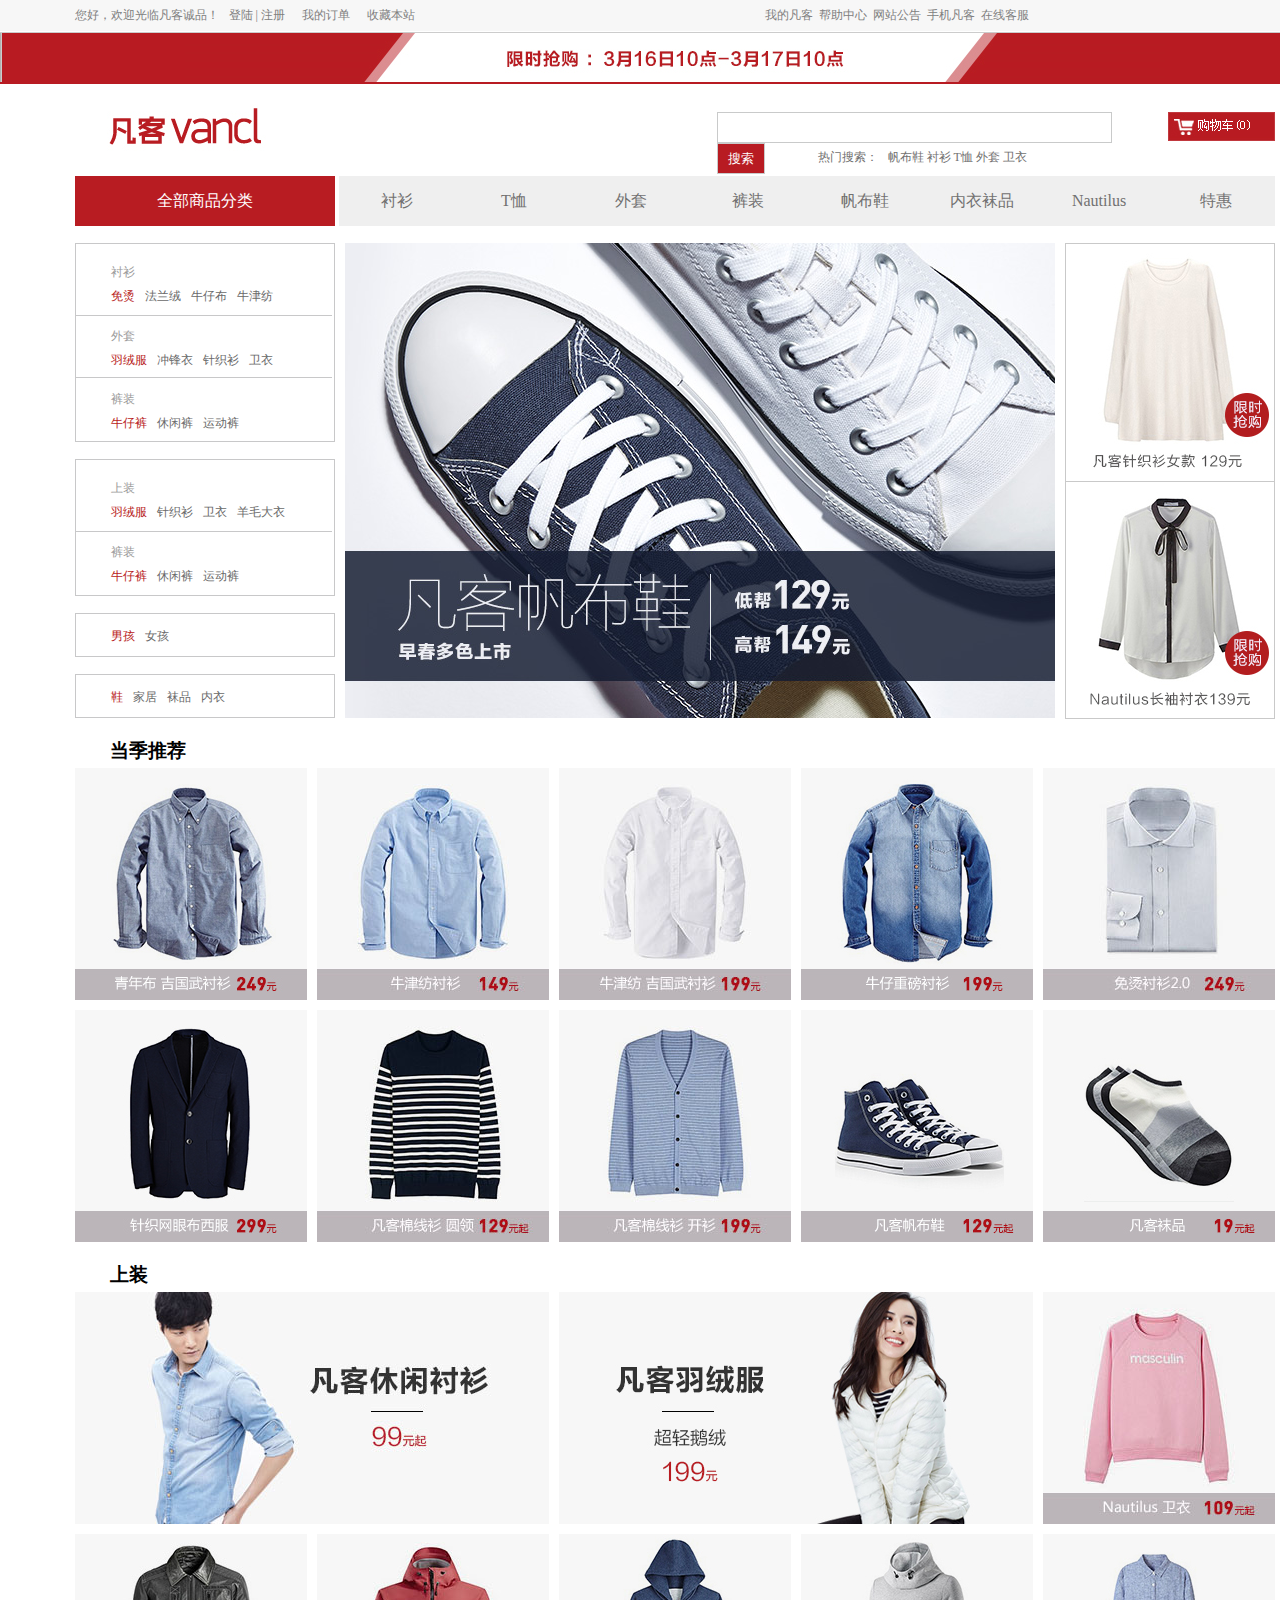
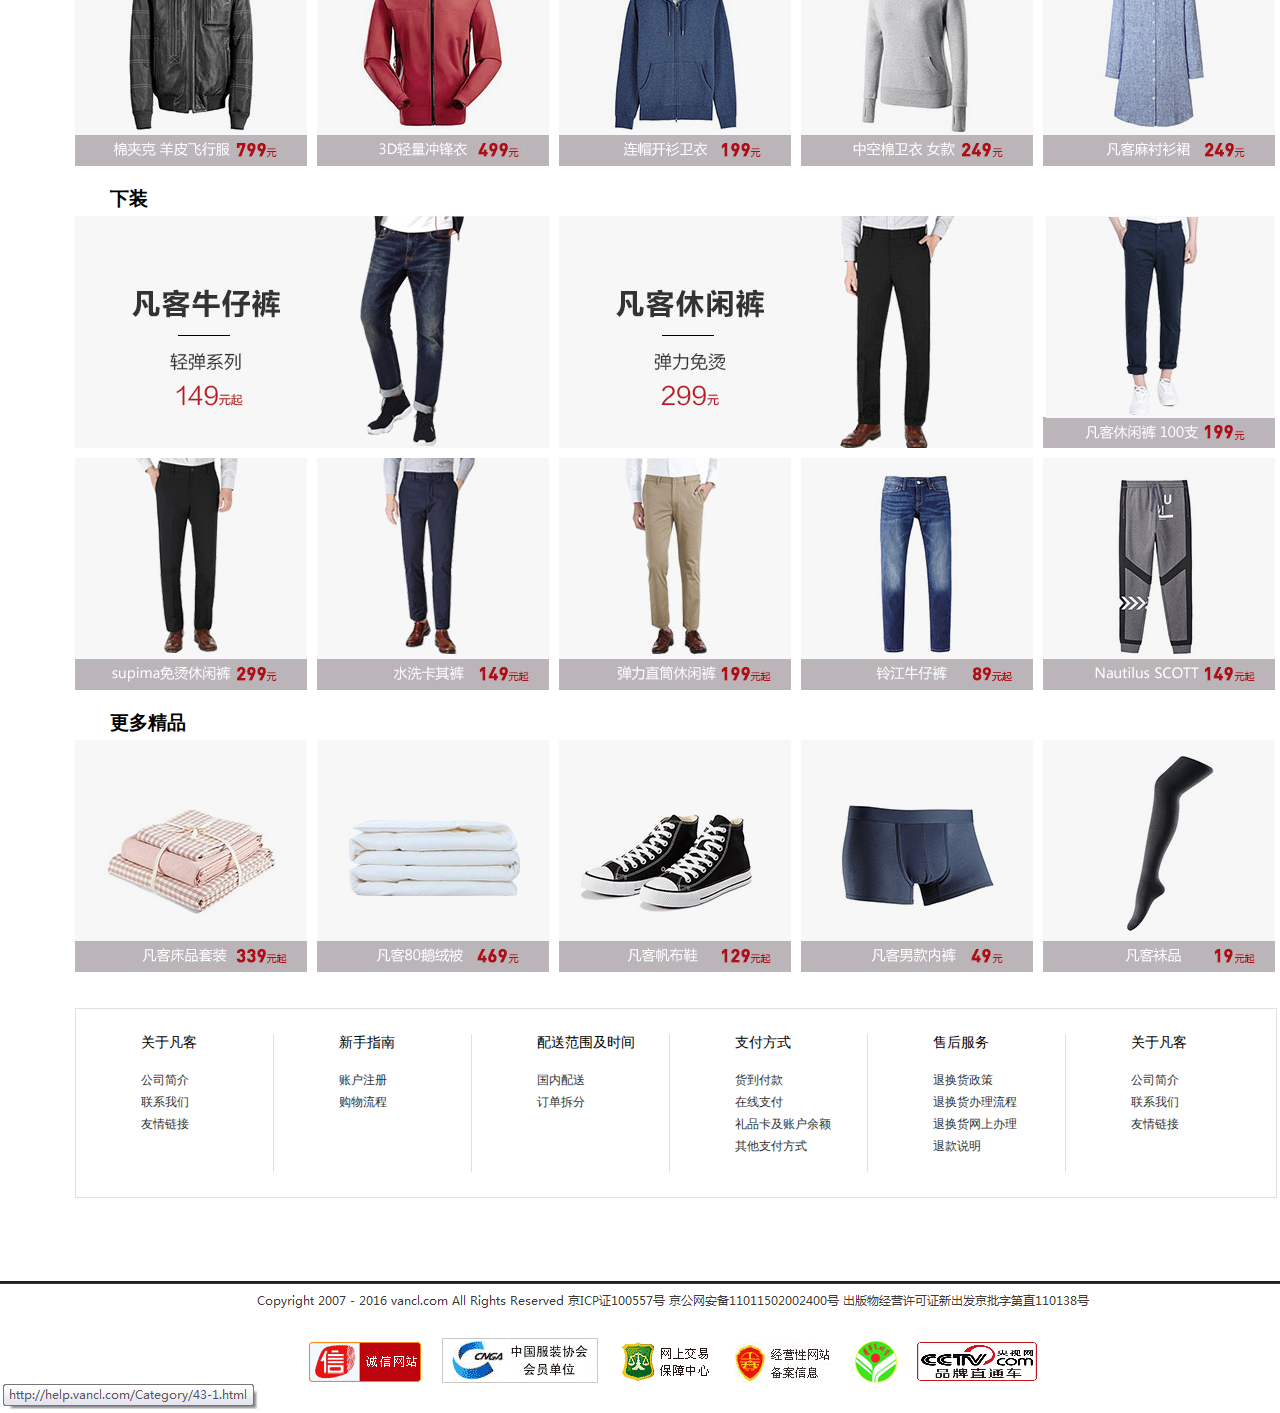
<file: index.html>
<!DOCTYPE HTML PUBLIC "-//W3C//DTD HTML 4.01//EN" "http://www.w3.org/TR/html4/strict.dtd">
<html lang="en">
<head>
	<meta http-equiv="Content-Type" content="text/html;charset=UTF-8">
	<title>凡客诚品官方网站</title>
	<link rel="stylesheet" href="fkcp.css">
</head>
<body>
	<!--  -->
	<div class='beijing'>
		<!-- 顶导航开始 -->
	    <div class='top-nav'>
		<div class='top-nav-one'>
			<div class='top-nav-one1'>您好，欢迎光临凡客诚品！</div>
			<!-- <div class='clear'></div> -->
			<a class='top-nav-one2' href="">登陆</a>&nbsp|&nbsp<a class='top-nav-one2' href="">注册</a><a class='top-nav-one3' href="">我的订单</a><a class='top-nav-one3' href="">收藏本站</a><a class='clear' href=""></a>
			<div class='top-nav-one4'>
				<a class='top-nav-one5' href="">我的凡客</a>&nbsp&nbsp<a class='top-nav-one5' href="">帮助中心</a>&nbsp&nbsp<a class='top-nav-one5' href="">网站公告</a>&nbsp&nbsp<a class='top-nav-one5' href="">手机凡客</a>&nbsp&nbsp<a class='top-nav-one5' href="">在线客服</a>
			</div>
		</div>
	    </div>
	    <!-- 顶导航结束 -->
	    <!--顶广告开始-->
	    <div class='top-banner'><a class='top-banner1' href="">
	    	<img src="img/2016-03-19_160021.png" alt=""></a>
	    </div>    
	    <!--顶广告结束-->
	    <!-- 大容器开始 -->
	    <div class='container'>
	    	<!-- 搜索栏开始 -->
	    	<div class='search'>
	    		<div class='search-left'><a href=""><img src="img/2016-03-19_161230.png" alt=""></a></div>
	    		<div class='search-right-top'>
	    			<form action="get">
	    				<input class='search-right-top1' type="text">
	    				<input class='search-right-top2' type="button" value='搜索' title=''>
	    			</form>
	    		</div>
	    		<div class='search-right-top3'><a href=""><img src="img/2016-03-19_163836.png" alt=""></a></div>
	    		<div class='search-right-bottom'>
	    			<div class='search-right-bottom1'>热门搜索：</div>
	    			<a class='search-right-bottom2' href="">帆布鞋</a>
	    			<a class='search-right-bottom2' href="">衬衫</a>
	    			<a class='search-right-bottom2' href="">T恤</a>
	    			<a class='search-right-bottom2' href="">外套</a>
	    			<a class='search-right-bottom2' href="">卫衣</a>
	    		</div>
	    	</div>
	    	<!-- 搜索栏结束 -->
	    	<!-- 导航栏开始 -->
	    	<div class='nav'>
	    		<div class='nav-left'>全部商品分类</div>
	    		<div class='nav-right'>
	    			<a class='nav-right-one' href="">衬衫</a>
	    			<a class='nav-right-one' href="">T恤</a>
	    			<a class='nav-right-one' href="">外套</a>
	    			<a class='nav-right-one' href="">裤装</a>
	    			<a class='nav-right-one' href="">帆布鞋</a>
	    			<a class='nav-right-one' href="">内衣袜品</a>
	    			<a class='nav-right-one' href="">Nautilus</a>
	    			<a class='nav-right-one' href="">特惠</a>
	    		</div>
	    	</div>
	    	<!-- 导航栏结束 -->
	    	<!-- banner开始 -->
	    	<div class='banner'>
	    		<div class='banner-left'>
	    			<div class='banner-left1'>
	    				<div class='banner-left11'>
	    					<a class='banner-left11-1' href="">衬衫</a>
	    					<div class='banner-left11-11'>
	    						<a class='banner-left11-2' href="">免烫</a>
	    					   <div class='banner-left11-12'>
	    					   	 <a class='banner-left11-3' href="">法兰绒</a>
	    					    <a class='banner-left11-3' href="">牛仔布</a>
	    					    <a class='banner-left11-3' href="">牛津纺</a>
	    					   </div>
	    					</div>
	    				</div>
	    				<div class='banner-left12'>
	    					<a class='banner-left12-1' href="">外套</a>
	    					<div class='banner-left12-11'>
	    						<a class='banner-left12-2' href="">羽绒服</a>
	    					    <div class='banner-left11-13'>
	    					    <a class='banner-left12-3' href="">冲锋衣</a>
	    					    <a class='banner-left12-3' href="">针织衫</a>
	    					    <a class='banner-left12-3' href="">卫衣</a>
	    					    </div>
	    					</div>
	    				</div>
	    				<div class='banner-left13'>
	    					<a class='banner-left13-1' href="">裤装</a>
	    					<div class='banner-left13-11'>
	    						<a class='banner-left13-2' href="">牛仔裤</a>
	    					    <div class='banner-left11-13'>
	    					    <a class='banner-left13-3' href="">休闲裤</a>
	    					    <a class='banner-left13-3' href="">运动裤</a>
	    					    </div>
	    					</div></div>
	    			</div>
	    			<div class='banner-left2'>
	    				<div class='banner-left11'>
	    					<a class='banner-left11-1' href="">上装</a>
	    					<div class='banner-left11-11'>
	    						<a class='banner-left11-2' href="">羽绒服</a>
	    					   <div class='banner-left11-14'>
	    					   	<a class='banner-left11-3' href="">针织衫</a>
	    					    <a class='banner-left11-3' href="">卫衣</a>
	    					    <a class='banner-left11-3' href="">羊毛大衣</a>
	    					   </div>
	    					</div>
	    				</div>
	    				<div class='banner-left12'>
	    					<a class='banner-left12-1' href="">裤装</a>
	    					<div class='banner-left12-11'>
	    						<a class='banner-left12-2' href="">牛仔裤</a>
	    					    <div class='banner-left11-13'>
	    					    <a class='banner-left12-3' href="">休闲裤</a>
	    					    <a class='banner-left12-3' href="">运动裤</a>
	    					    </div>
	    					</div>
	    				</div>
	    			</div>
	    			<div class='banner-left3'>
	    				<div class='banner-left31-11'>
	    						<a class='banner-left11-2' href="">男孩</a>
	    					    <div class='banner-left11-13'>
	    					    	<a class='banner-left11-3' href="">女孩</a>
	    					    </div>
	    					</div>
	    			</div>
	    			<div class='banner-left4'>
	    				<div class='banner-left31-11'>
	    						<a class='banner-left11-2' href="">鞋</a>
	    					    <div class='banner-left11-13'>
	    					    <a class='banner-left11-3' href="">家居</a>
	    					    <a class='banner-left11-3' href="">袜品</a>
	    					    <a class='banner-left11-3' href="">内衣</a>
	    					    </div>
	    					</div>
	    			</div>
	    		</div>
	    		<div class='banner-middle'><a href=""><img src="img/fbx-sj0218.jpg" alt=""></a></div>
	    		<div class='banner-right'>
	    			<a class='banner-right1' href=""><img src="img/0315-1.jpg" alt=""></a>
	    			<a class='banner-right2' href=""><img src="img/0315-2.jpg" alt=""></a>
	    		</div>
	    	</div>
	    	<!-- banner结束 -->
	    	<!-- 当季推荐开始 -->
	    	<div class='recommend'>
	    		<div class='recommend-top'><h3>当季推荐</h3></div>
	    		<div class='recommend-middle'>
	    			<a class='recommend-middle-1' href=""><img src="img/qnbjgw.jpg" alt=""></a>
	    			<a class='recommend-middle-2' href=""><img src="img/njf.jpg" alt=""></a>
	    			<a class='recommend-middle-2' href=""><img src="img/njfjgw.jpg" alt=""></a>
	    			<a class='recommend-middle-2' href=""><img src="img/nzzb2.jpg" alt=""></a>
	    			<a class='recommend-middle-2' href=""><img src="img/mtcc.jpg" alt=""></a>
	    		</div>
	    		<div class='recommend-bottom'>
	    			<a class='recommend-bottom-1' href=""><img src="img/wyb.jpg" alt=""></a>
	    			<a class='recommend-bottom-2' href=""><img src="img/mxs.jpg" alt=""></a>
	    			<a class='recommend-bottom-2' href=""><img src="img/mxks.jpg" alt=""></a>
	    			<a class='recommend-bottom-2' href=""><img src="img/fkfbx.jpg" alt=""></a>
	    			<a class='recommend-bottom-2' href=""><img src="img/fkwp.jpg" alt=""></a>
	    		</div>
	    	</div>
	    	<!-- 当季推荐结束 -->
	    	<!-- 上装开始 -->
	    	<div class='recommend'>
	    		<div class='recommend-top'><h3>上装</h3></div>
	    		<div class='recommend-middle'>
	    			<a class='recommend-middle-1-1' href=""><img src="img/99.jpg" alt=""></a>
	    			<a class='recommend-middle-2-2' href=""><img src="img/cqerj.jpg" alt=""></a>
	    			<a class='recommend-middle-2' href=""><img src="img/109.jpg" alt=""></a>
	    		</div>
	    		<div class='recommend-bottom'>
	    			<a class='recommend-bottom-1' href=""><img src="img/799.jpg" alt=""></a>
	    			<a class='recommend-bottom-2' href=""><img src="img/3d1.jpg" alt=""></a>
	    			<a class='recommend-bottom-2' href=""><img src="img/lmkswyl.jpg" alt=""></a>
	    			<a class='recommend-bottom-2' href=""><img src="img/zkmwyx.jpg" alt=""></a>
	    			<a class='recommend-bottom-2' href=""><img src="img/mcsqxx.jpg" alt=""></a>
	    		</div>
	    	</div>
	    	<!-- 上装结束 -->
	    	<!-- 下装开始 -->
	    	<div class='recommend'>
	    		<div class='recommend-top'><h3>下装</h3></div>
	    		<div class='recommend-middle'>
	    			<a class='recommend-middle-1-1' href=""><img src="img/qtxl.jpg" alt=""></a>
	    			<a class='recommend-middle-2-2' href=""><img src="img/tlmt.jpg" alt=""></a>
	    			<a class='recommend-middle-2' href=""><img src="img/100ztj.jpg" alt=""></a>
	    		</div>
	    		<div class='recommend-bottom'>
	    			<a class='recommend-bottom-1' href=""><img src="img/miantang.jpg" alt=""></a>
	    			<a class='recommend-bottom-2' href=""><img src="img/sxkqik.jpg" alt=""></a>
	    			<a class='recommend-bottom-2' href=""><img src="img/tlzt3.jpg" alt=""></a>
	    			<a class='recommend-bottom-2' href=""><img src="img/93-20216.jpg" alt=""></a>
	    			<a class='recommend-bottom-2' href=""><img src="img/149.jpg" alt=""></a>
	    		</div>
	    	</div>
	    	<!-- 下装结束 -->
	    	<!-- 更多精品开始 -->
	    	<div class='recommend-a'>
	    		<div class='recommend-top'><h3>更多精品</h3></div>
	    		<div class='recommend-middle'>
	    			<a class='recommend-middle-1' href=""><img src="img/cptz.jpg" alt=""></a>
	    			<a class='recommend-middle-2' href=""><img src="img/469.jpg" alt=""></a>
	    			<a class='recommend-middle-2' href=""><img src="img/fbx6.jpg" alt=""></a>
	    			<a class='recommend-middle-2' href=""><img src="img/nknk.jpg" alt=""></a>
	    			<a class='recommend-middle-2' href=""><img src="img/lkw.jpg" alt=""></a>
	    		</div>
	    	</div>
	    	<!-- 更多精品结束 -->
	    	<!-- 服务开始 -->
	    	<div class='service'>
	    		<div class='service-1'>
	    			<div class='service-1-1'>关于凡客</div><br>
	    			<a class='service-1-1-2' href="">公司简介</a><br>
	    			<a class='service-1-1-3' href="">联系我们</a><br>
	    			<a class='service-1-1-3' href="">友情链接</a><br>
	    		</div>
	    		<div class='service-1'>
	    			<div class='service-1-1'>新手指南</div><br>
	    			<a class='service-1-1-2' href="">账户注册</a><br>
	    			<a class='service-1-1-3' href="">购物流程</a><br>
	    		</div>
	    		<div class='service-1'>
	    			<div class='service-1-1'>配送范围及时间</div><br>
	    			<a class='service-1-1-2' href="">国内配送</a><br>
	    			<a class='service-1-1-3' href="">订单拆分</a><br>
	    		</div>
	    		<div class='service-1'>
	    			<div class='service-1-1'>支付方式</div><br>
	    			<a class='service-1-1-2' href="">货到付款</a><br>
	    			<a class='service-1-1-3' href="">在线支付</a><br>
	    			<a class='service-1-1-3' href="">礼品卡及账户余额</a><br>
	    			<a class='service-1-1-3' href="">其他支付方式</a><br>
	    		</div>
	    		<div class='service-1'>
	    			<div class='service-1-1'>售后服务</div><br>
	    			<a class='service-1-1-2' href="">退换货政策</a><br>
	    			<a class='service-1-1-3' href="">退换货办理流程</a><br>
	    			<a class='service-1-1-3' href="">退换货网上办理</a><br>
	    			<a class='service-1-1-3' href="">退款说明</a><br>
	    		</div>
	    		<div class='service-2'>
	    			<div class='service-1-1'>关于凡客</div><br>
	    			<a class='service-1-1-2' href="">公司简介</a><br>
	    			<a class='service-1-1-3' href="">联系我们</a><br>
	    			<a class='service-1-1-3' href="">友情链接</a><br>
	    		</div>
	    	</div>
	    	<!-- <div class='bottom'></div> -->
	    	<!-- 服务结束 -->
	    </div>
        <div class='bottom'>
        	<a href=""><img src="img/2016-03-19_225357.png" alt=""></a>
        </div>
	    <!-- 大容器结束 -->
	    
	</div>
	<!--  -->
	
</body>
</file>
<file: fkcp.css>
body,h1,h2,h3,h4,h5,h6,pre,p,ul,ol,dl,dd,hr,fieldset,legend{
	margin: 0px;
	padding: 0px;
}
.beijing{
	width: 1349px;
	/*background: red;*/
}

/**/
.top-nav{
	width: 1349px;
	height: 31px;
	background: #F7F7F7;
	line-height: 31px;
	font-size: 12px;
}
.top-nav-one{
    width: 1200px;
    height: 31px;
    /*background: green;*/
    margin: 0 auto;
    color: #808080;
}
.clear{
	clear:both;
}
.top-nav-one1{
	float: left;
    padding-right: 10px;
    float: left;
}
.top-nav-one2{
	display: inline-block;
	color: #808080;
	text-decoration: none;
}
.top-nav-one3{
	display: inline-block;
	color: #808080;
	text-decoration: none;
	padding-left: 17px;
}
.top-nav-one a:hover{
	color: #B81B22;
}
.top-nav-one4{
	width: 360px;
	margin-right: 150px;
	float: right;
}
.top-nav-one5{
	text-decoration: none;
	color: #808080;
}
/**/

/**/
.top-banner{
	height: 49px;
	border-top: 1px solid #CCCCCC;
	border-bottom: 2px solid #B81B22;
	overflow: hidden;
	margin-top: 1px;
}
.top-banner1{
	overflow: hidden;
	width: 1349px;
}
/**/

/**/
.container{
	width: 1200px;
	height: 1000px;
	/*background: green;*/
	margin: 0 auto;
}
/**/

/**/
.search{
	width: 1200px;
	height: 92px;
	/*background: blue;*/
}
.search-left{
	width: 260px;
	height: 92px;
	/*background: yellow;*/
	float: left;
}
.search-right-top{
	width:439px; 
	height:29px;
	/*background: yellow;*/
	margin-left: 382px;
	float: left;
	margin-top: 28px;
}
.search-right-top1{
	width: 389px;
	height:27px;
	border:1px solid #C9CACA;
	float: left;
}
.search-right-top2{
	width: 48px;
	height:31px;
	border:1px solid #C9CACA;
	background: #B81B22;
	color:white;
	float: left;
}
.search-right-top3{
	width: 107px;
	height: 29px;
	margin-left: 12px;
	margin-top: 28px;
	float: right;
}
.search-right-bottom{
	width:238px; 
	height:29px;
	line-height: 29px;
	float: left;
	margin-left: 483px;
	margin-top: 2px;
	font-size: 12px;
	color: #727171;
}
.search-right-bottom1{
	float: left;
	margin-right: 10px;
}
.search-right-bottom2{
    text-decoration: none;
    color: #727171;
}
/**/

/**/
.nav{
	width: 1200px;
	height: 50px;
	/*background: yellow;*/
	float: left;
	line-height: 50px;
}
.nav-left{
	width: 260px;
	height: 50px;
	text-align: center;
	background: #B81C22;
	color: #FFFFFF;
	float: left;
}
.nav-right{
	width: 936px;
	height: 50px;
	background: #EFEFEF;
	float: left;
	line-height: 50px;
	margin-left: 4px;
}
.nav-right-one{
	display: block;
	width: 117px;
	height: 50px;
	/*background: red;*/
	text-align: center;
	float: left;
	color: #727171;
	text-decoration: none;
}
.nav-right a:hover{
    background: #DEDEDE;
    color: #B81C22;
}
/**/

/**/
.banner{
	width: 1200px;
	height:475px;
	/*background:yellow; */
	margin-top:17px;
	float: left;
}
.banner-left{
	width: 260px;
	height:475px;
	/*background: blue;*/
	float: left;
}
.banner-left1{
	width: 258px;
	height: 197px;
	border:1px solid #C8C8C9;
	float: left;
}
.banner-left11{
	width: 256px;
	height: 71px;
	border-bottom: 1px solid #C8C8C9;
	float: left;
}
.banner-left11-1{
	display: block;
	text-decoration: none;
	color: #9B9B9B;
	margin-top: 20px;
	margin-left:35px;
	float: left;
	font-size: 12px;
}
.banner-left11-11{
	width:190px; 
	height:20px;
	margin-top: 5px;
	margin-left:25px;
	float: left;
	line-height: 20px;
	font-size: 12px;
}
.banner-left11-12{
	width:140px; 
	height:20px;
	margin-top: 0px;
	margin-left:0px;
	float: left;
	line-height: 20px;
	font-size: 12px;
}
.banner-left11-2{
	display: block;
	text-decoration: none;
	color: #B81C22;
	margin-left:10px;
	float: left;
}
.banner-left11-3{
	display: block;
	text-decoration: none;
	color: #6A6A6A;
	margin-left:10px;
	float: left;
}
.banner-left11-12 a:hover{
	background: #EDEDED;
	color: #B91C21;
}
/**/

/**/
.banner-left2{
	width: 258px;
	height: 135px;
	border:1px  solid #C8C8C9;
	margin-top: 17px;
	float: left;
}
.banner-left12{
	width: 256px;
	height: 61px;
	/*border-bottom: 1px solid #C8C8C9;*/
	float: left;
}
.banner-left12-1{
	display: block;
	text-decoration: none;
	color: #9B9B9B;
	margin-top: 12px;
	margin-left:35px;
	float: left;
	font-size: 12px;
}
.banner-left12-11{
	width:185px; 
	height:20px;
	margin-top: 5px;
	margin-left:25px;
	float: left;
	line-height: 20px;
	font-size: 12px;
}
.banner-left11-13{
	width:135px; 
	height:20px;
	margin-top: 0px;
	margin-left:0px;
	float: left;
	line-height: 20px;
	font-size: 12px;
}
.banner-left12-2{
	display: block;
	text-decoration: none;
	color: #B81C22;
	margin-left:10px;
	float: left;
}
.banner-left12-3{
	display: block;
	text-decoration: none;
	color: #6A6A6A;
	margin-left:10px;
	float: left;
}
.banner-left11-13 a:hover{
	background: #EDEDED;
	color: #B91C21;
}
/**/

/**/
.banner-left13{
	width: 256px;
	height: 71px;
	border-top: 1px solid #C8C8C9;
	float: left;
}
.banner-left13-1{
	display: block;
	text-decoration: none;
	color: #9B9B9B;
	margin-top: 13px;
	margin-left:35px;
	float: left;
	font-size: 12px;
}
.banner-left13-11{
	width:185px; 
	height:20px;
	margin-top: 5px;
	margin-left:25px;
	float: left;
	line-height: 20px;
	font-size: 12px;
}
.banner-left11-14{
	width:140px; 
	height:20px;
	margin-top: 0px;
	margin-left:0px;
	float: left;
	line-height: 20px;
	font-size: 12px;
}
.banner-left13-2{
	display: block;
	text-decoration: none;
	color: #B81C22;
	margin-left:10px;
	float: left;
}
.banner-left13-3{
	display: block;
	text-decoration: none;
	color: #6A6A6A;
	margin-left:10px;
	float: left;
}
.banner-left11-14 a:hover{
	background: #EDEDED;
	color: #B91C21;
}
/**/

/**/
.banner-left3{
	width: 258px;
	height: 42px;
	border:1px solid #C8C8C9;
	margin-top: 17px;
	float: left;
	line-height: 42px;
}
.banner-left31-11{
	width:185px; 
	height:20px;
	margin-top: 12px;
	margin-left:25px;
	float: left;
	line-height: 20px;
	font-size: 12px;
}
.banner-left4{
	width: 258px;
	height: 42px;
	border:1px solid #C8C8C9;
	margin-top: 17px;
	float: left;
	line-height: 42px;
}
/**/

/**/
.banner-middle{
	width: 710px;
	height: 475px;
	float: left;
	margin-left: 10px;
	background: red;
}
.banner-right{
	width:208px; 
	height:474px;
	border:1px solid #C9C9C9;
	float: left;
	overflow: hidden;
	margin-left: 10px;
}
.banner-right1{
	width: 208px;
    height: 237px;
    float: left;
    border-bottom:1px solid #C9C9C9;
}
.banner-right2{
	width: 208px;
    height: 236px;
    float: left;
}
/**/

/**/
.recommend{
	width: 1200px;
	height: 524px;
	/*background: yellow;*/
	float: left;
}
.recommend-top{
	width: 1165px;
	height: 30px;
	padding-top: 20px;
	margin-left: 35px;
	/*background: green;*/
	float: left;
}
.recommend-middle{
	width: 1200px;
	height: 232px;
	/*background: blue;*/
	float: left;
}
.recommend-middle-1{
	width: 232px;
	height: 232px;
	background: black;
	float: left;
}
.recommend-middle-1-1{
	width: 474px;
	height: 232px;
	background: black;
	float: left;
}
.recommend-middle-2{
	width: 232px;
	height: 232px;
	margin-left: 10px;
	background: black;
	float: left;
}
.recommend-middle-2-2{
	width: 474px;
	height: 232px;
	margin-left: 10px;
	background: black;
	float: left;
}
.recommend-bottom{
	width: 1200px;
	height: 232px;
    margin-top: 10px;
	/*background: white;*/
	float: left;
}
.recommend-bottom-1{
	width: 232px;
	height: 232px;
	background: black;
	float: left;
}
.recommend-bottom-2{
	width: 232px;
	height: 232px;
	margin-left: 10px;
	background: black;
	float: left;
}
.recommend-a{
	width: 1200px;
	height: 282px;
	/*background: yellow;*/
	float: left;
}
/**/

/**/
.service{
	width: 1200px;
	height: 188px;
	border:1px solid #E0E0E1;
	/*background:black;*/
	margin-top: 36px;
	float: left;
}
.service-1{
	width: 197px;
	height: 138px;
	margin-top: 25px;
	border-right:1px solid #E0E0E1;
	/*background:red;*/
	/*margin-top: 36px;*/
	float: left;
}
.service-2{
	width: 210px;
	height: 138px;
	margin-top: 25px;
	/*border-right:1px solid #E0E0E1;*/
	/*background:red;*/
	float: left;
}
.service-1-1{
	/*width: 210px;*/
	/*height: 138px;*/
	margin-left: 65px;
	font-size: 14px;
	float: left;
}
.service-1-1-2{
    display: block;
	margin-left: 65px;
	margin-top: 20px;
	float: left;
	color: #333333;
	font-size: 12px;
	text-decoration: none;
}
.service-1-1-3{
    display: block;
	margin-left: 65px;
	margin-top: 5px;
	float: left;
	font-size: 12px;
	text-decoration: none;
	color: #333333;
}
.service-1 a:hover{
	color: #BD050F;
}
.service-2 a:hover{
	color: #BD050F;
}
/**/

/**/
.bottom{
	height: 125px;
	margin-top: 83px;
	border-top: 2px solid #1F1F1F;
	background: black;
	float: left;
}
/**/
</file>
